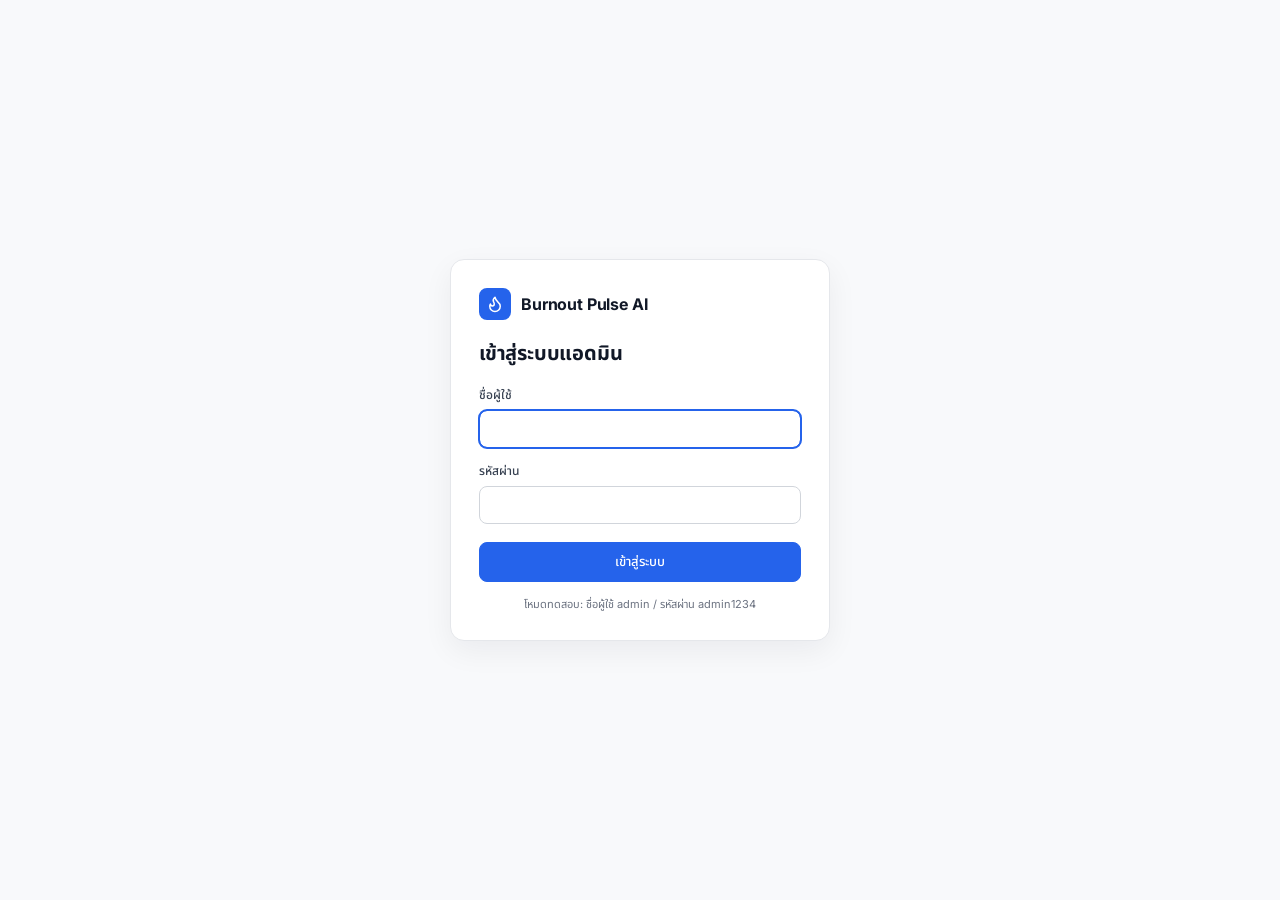
<file: Admin_Burnout/index.html>
<!DOCTYPE html>
<html lang="th">
<head>
  <meta charset="UTF-8">
  <meta name="viewport" content="width=device-width, initial-scale=1">
  <title>Burnout Pulse AI | Admin</title>
  <link rel="preconnect" href="https://fonts.googleapis.com">
  <link rel="preconnect" href="https://fonts.gstatic.com" crossorigin>
  <link href="https://fonts.googleapis.com/css2?family=Inter:wght@400;500;600;700&family=Noto+Sans+Thai:wght@400;500;600;700&family=Kanit:wght@600&display=swap" rel="stylesheet">
  <link rel="stylesheet" href="style.css">
</head>
<body>
 
  <!-- แถบด้านบน (แสดงเฉพาะหน้าจอเล็ก) -->
  <header class="topbar">
    <button class="icon-btn" id="menuBtn" aria-label="เปิดเมนู" aria-controls="sidebar" aria-expanded="false">
      <span data-icon="menu"></span>
    </button>
    <div class="brand brand--small">
      <span class="brand__logo" data-icon="flame"></span>
      <span class="brand__name">Burnout Pulse AI</span>
    </div>
  </header>
 
  <div class="backdrop" id="backdrop" hidden></div>
 
  <!-- หน้าเข้าสู่ระบบ -->
  <div class="login" id="login" hidden>
    <form class="login__card" id="loginForm" novalidate>
      <div class="brand">
        <span class="brand__logo" data-icon="flame"></span>
        <span class="brand__name">Burnout Pulse AI</span>
      </div>
      <h1 class="login__title">เข้าสู่ระบบแอดมิน</h1>
      <div class="login__error" id="loginError" role="alert" hidden></div>
      <div class="field">
        <label for="l-user">ชื่อผู้ใช้</label>
        <input id="l-user" name="username" autocomplete="username" autocapitalize="off">
      </div>
      <div class="field">
        <label for="l-pass">รหัสผ่าน</label>
        <input id="l-pass" name="password" type="password" autocomplete="current-password">
      </div>
      <button class="btn btn--primary login__submit" type="submit">เข้าสู่ระบบ</button>
      <p class="login__hint" id="loginHint" hidden></p>
    </form>
  </div>
 
  <!-- แถบเมนูด้านข้าง -->
  <aside class="sidebar" id="sidebar">
    <a class="brand" href="#home">
      <span class="brand__logo" data-icon="flame"></span>
      <span class="brand__name">Burnout Pulse AI</span>
    </a>
    <nav class="nav" aria-label="เมนูหลัก">
      <a class="nav__item" href="#home"      data-route="home"><span data-icon="home"></span>หน้าหลัก</a>
      <a class="nav__item" href="#employees" data-route="employees"><span data-icon="users"></span>พนักงาน</a>
      <a class="nav__item" href="#visitors"  data-route="visitors"><span data-icon="user"></span>ผู้มาเยือน</a>
      <a class="nav__item" href="#database"  data-route="database"><span data-icon="database"></span>ฐานข้อมูล</a>
    </nav>
    <div class="sidebar__foot" id="userBox" hidden>
      <div class="sidebar__user"><span class="avatar" id="userAvatar"></span><span id="userName"></span></div>
      <button class="btn" id="logoutBtn" type="button"><span data-icon="logout"></span>ออกจากระบบ</button>
    </div>
  </aside>
 
  <!-- เนื้อหาหลัก (ถูกเรนเดอร์โดย script.js) -->
  <main class="main" id="main">
    <!-- วันที่-เวลาปัจจุบัน มุมขวาบน (อัปเดตทุกวินาทีโดย script.js) -->
    <div class="clock" aria-hidden="true">
      <div>Date: <span id="clockDate">--/--/----</span></div>
      <div>Time: <span id="clockTime">--:--:-- --</span></div>
    </div>
 
    <div class="page-head">
      <div class="page-head__text">
        <h1 id="pageTitle">Admin | Home page</h1>
        <p id="pageSubtitle" class="page-head__sub" hidden></p>
      </div>
      <div class="page-head__actions" id="pageActions"></div>
    </div>
 
    <div class="tabs" id="tabs" role="tablist"></div>
 
    <div id="content" aria-live="polite"></div>
 
    <footer class="page-foot" id="pageFoot">
      <span>ระบบจัดการฐานข้อมูล Burnout Pulse AI</span>
      <a href="#" class="link" id="phpLinkFoot" data-php-link target="_blank" rel="noopener">
        <span data-icon="external"></span><span>เข้าสู่ phpMyAdmin</span>
      </a>
    </footer>
  </main>
 
  <!-- กล่องโต้ตอบ (เพิ่ม/แก้ไข/ลบ) -->
  <div class="modal" id="modal" hidden>
    <div class="modal__panel" role="dialog" aria-modal="true" aria-labelledby="modalTitle">
      <div class="modal__head">
        <h2 id="modalTitle"></h2>
        <button class="icon-btn" id="modalClose" aria-label="ปิด"><span data-icon="x"></span></button>
      </div>
      <div class="modal__body" id="modalBody"></div>
    </div>
  </div>
 
  <div class="toast" id="toast" role="status" hidden></div>
 
  <script src="config.js"></script>
  <script src="script.js"></script>
</body>
</html>
</file>
<file: Admin_Burnout/style.css>
/* ==========================================================
   Burnout Pulse AI | Admin  —  style.css
   ========================================================== */
 
:root {
  --bg: #f8f9fb;
  --surface: #ffffff;
  --border: #e5e7eb;
  --border-soft: #eef0f3;
  --text: #111827;
  --text-muted: #6b7280;
  --primary: #2563eb;
  --primary-hover: #1d4ed8;
  --primary-soft: #eff5ff;
  --success-bg: #dcfce7;
  --success-text: #15803d;
  --danger-bg: #fee2e2;
  --danger-text: #dc2626;
  --danger: #dc2626;
  --radius: 10px;
  --sidebar-w: 224px;
  --font: "Inter", "Noto Sans Thai", system-ui, -apple-system, "Segoe UI", sans-serif;
}
 
*, *::before, *::after { box-sizing: border-box; }
html { -webkit-text-size-adjust: 100%; }
body {
  margin: 0;
  font-family: var(--font);
  font-size: 14px;
  line-height: 1.5;
  color: var(--text);
  background: var(--bg);
}
h1, h2, p { margin: 0; }
a { color: inherit; text-decoration: none; }
button, input, select { font: inherit; color: inherit; }
button { cursor: pointer; }
[hidden] { display: none !important; }
 
:focus-visible { outline: 2px solid var(--primary); outline-offset: 2px; }
 
/* ---------- Icons ---------- */
[data-icon] { display: inline-flex; flex: none; }
[data-icon] svg { width: 1em; height: 1em; }
 
/* ---------- Sidebar ---------- */
.sidebar {
  position: fixed;
  inset: 0 auto 0 0;
  width: var(--sidebar-w);
  background: var(--surface);
  border-right: 1px solid var(--border);
  padding: 16px;
  z-index: 40;
  overflow-y: auto;
  display: flex;
  flex-direction: column;
}
.brand { display: flex; align-items: center; gap: 10px; padding: 4px 4px 20px; }
.brand__logo {
  width: 32px; height: 32px;
  display: inline-flex; align-items: center; justify-content: center;
  border-radius: 8px;
  background: var(--primary);
  color: #fff;
  font-size: 18px;
}
.brand__name { font-size: 16px; font-weight: 700; letter-spacing: -0.01em; white-space: nowrap; }
.brand--small { padding: 0; }
.brand--small .brand__logo { width: 28px; height: 28px; font-size: 16px; }
 
.nav { display: flex; flex-direction: column; gap: 4px; }
.nav__item {
  display: flex; align-items: center; gap: 12px;
  padding: 10px 12px;
  border-radius: 8px;
  color: #374151;
  font-size: 13px;
  font-weight: 500;
  transition: background .15s, color .15s;
}
.nav__item [data-icon] { font-size: 18px; color: #4b5563; }
.nav__item:hover { background: #f3f4f6; }
.nav__item.is-active { background: var(--primary-soft); color: var(--primary); font-weight: 600; }
.nav__item.is-active [data-icon] { color: var(--primary); }
 
/* ---------- Top bar (mobile) ---------- */
.topbar {
  display: none;
  position: sticky; top: 0; z-index: 30;
  align-items: center; gap: 12px;
  padding: 10px 16px;
  background: var(--surface);
  border-bottom: 1px solid var(--border);
}
.backdrop { position: fixed; inset: 0; background: rgba(17,24,39,.4); z-index: 35; }
 
.icon-btn {
  display: inline-flex; align-items: center; justify-content: center;
  width: 36px; height: 36px;
  font-size: 20px;
  background: transparent; border: 0; border-radius: 8px;
}
.icon-btn:hover { background: #f3f4f6; }
 
/* ---------- Clock (มุมขวาบน) ---------- */
.clock {
  margin: -8px 0 10px auto;
  width: max-content;
  text-align: right;
  font-family: "Kanit", "Noto Sans Thai", var(--font);
  font-weight: 600;
  font-size: 15px;
  line-height: 1.35;
  letter-spacing: 0.01em;
  color: var(--text);
  font-variant-numeric: tabular-nums;
}
 
/* ---------- Main ---------- */
.main { margin-left: var(--sidebar-w); padding: 28px 24px 40px; max-width: calc(var(--sidebar-w) + 1280px); }
 
.page-head { display: flex; align-items: flex-start; justify-content: space-between; gap: 16px; flex-wrap: wrap; }
.page-head h1 { font-size: 24px; font-weight: 700; letter-spacing: -0.01em; line-height: 1.3; }
.page-head__sub { margin-top: 4px; font-size: 12px; color: var(--text-muted); }
.page-head__actions { display: flex; gap: 8px; flex-wrap: wrap; }
 
/* ---------- Buttons ---------- */
.btn {
  display: inline-flex; align-items: center; justify-content: center; gap: 8px;
  height: 36px; padding: 0 14px;
  border-radius: 8px;
  border: 1px solid var(--border);
  background: var(--surface);
  font-size: 13px; font-weight: 500;
  white-space: nowrap;
  transition: background .15s, border-color .15s;
}
.btn [data-icon] { font-size: 16px; }
.btn:hover { background: #f9fafb; }
.btn--primary { background: var(--primary); border-color: var(--primary); color: #fff; }
.btn--primary:hover { background: var(--primary-hover); border-color: var(--primary-hover); }
.btn--danger { background: var(--danger); border-color: var(--danger); color: #fff; }
.btn--danger:hover { background: #b91c1c; border-color: #b91c1c; }
 
.btn-sm {
  height: 24px; padding: 0 9px;
  border-radius: 6px;
  border: 1px solid var(--border);
  background: var(--surface);
  font-size: 11px; font-weight: 500;
}
.btn-sm:hover { background: #f9fafb; }
.btn-sm--danger { background: var(--danger-bg); border-color: var(--danger-bg); color: var(--danger-text); }
.btn-sm--danger:hover { background: #fecaca; }
 
/* ---------- Tabs ---------- */
.tabs { display: flex; gap: 24px; margin-top: 16px; border-bottom: 1px solid var(--border); }
.tabs:empty { display: none; }
.tab {
  padding: 8px 0 10px;
  background: none; border: 0;
  border-bottom: 2px solid transparent;
  margin-bottom: -1px;
  font-size: 13px; font-weight: 500;
  color: var(--text-muted);
}
.tab:hover { color: var(--text); }
.tab.is-active { color: var(--primary); border-bottom-color: var(--primary); font-weight: 600; }
.divider { margin-top: 16px; border-bottom: 1px solid var(--border); }
 
/* ---------- Table ---------- */
#content { margin-top: 22px; }
.card { background: var(--surface); border: 1px solid var(--border); border-radius: 12px; overflow: hidden; }
.table-wrap { overflow-x: auto; }
table { width: 100%; border-collapse: collapse; font-size: 13px; }
thead th {
  padding: 14px 16px;
  text-align: left;
  font-size: 11px; font-weight: 500;
  color: var(--text-muted);
  background: #fafbfc;
  border-bottom: 1px solid var(--border);
  white-space: nowrap;
}
tbody td { padding: 14px 16px; border-bottom: 1px solid var(--border-soft); white-space: nowrap; vertical-align: middle; }
tbody tr:last-child td { border-bottom: 0; }
tbody tr:hover { background: #fcfcfd; }
.col-actions { text-align: right; }
.col-center { text-align: center; }
.actions { display: inline-flex; gap: 6px; }
.mono { font-variant-numeric: tabular-nums; }
 
.person { display: flex; align-items: center; gap: 12px; font-weight: 500; }
.avatar {
  width: 28px; height: 28px; border-radius: 50%;
  display: inline-flex; align-items: center; justify-content: center;
  background: #e5e7eb; color: #374151;
  font-size: 10px; font-weight: 600;
  flex: none;
}
 
.badge {
  display: inline-block;
  padding: 1px 10px;
  border-radius: 999px;
  font-size: 11px; font-weight: 500;
  line-height: 18px;
}
.badge--ok { background: var(--success-bg); color: var(--success-text); }
.badge--bad { background: var(--danger-bg); color: var(--danger-text); }
 
.state { padding: 48px 16px; text-align: center; color: var(--text-muted); }
.state strong { display: block; color: var(--text); margin-bottom: 4px; }
 
/* ---------- Sortable headers ---------- */
.th-sort {
  display: inline-flex; align-items: center; gap: 4px;
  padding: 0; border: 0; background: none;
  font: inherit; color: inherit;
  white-space: nowrap;
}
.th-sort:hover { color: var(--text); }
.th-sort.is-active { color: var(--primary); font-weight: 600; }
.th-sort__ind { font-size: 9px; opacity: .5; }
.th-sort.is-active .th-sort__ind { opacity: 1; }
 
/* ---------- Table note (preview limit) ---------- */
.table-note {
  display: flex; align-items: center; justify-content: space-between; gap: 12px; flex-wrap: wrap;
  padding: 12px 16px;
  border-top: 1px solid var(--border-soft);
  background: #fafbfc;
  font-size: 12px; color: var(--text-muted);
}
 
/* ---------- Sidebar user ---------- */
.sidebar__foot { margin-top: auto; padding-top: 16px; display: flex; flex-direction: column; gap: 10px; border-top: 1px solid var(--border-soft); }
.sidebar__user { display: flex; align-items: center; gap: 10px; padding: 0 4px; font-size: 12px; font-weight: 500; min-width: 0; }
.sidebar__user span:last-child { overflow: hidden; text-overflow: ellipsis; white-space: nowrap; }
.sidebar__foot .btn { width: 100%; }
 
/* ---------- Login ---------- */
.login {
  position: fixed; inset: 0; z-index: 100;
  display: flex; align-items: center; justify-content: center;
  padding: 16px;
  background: var(--bg);
  overflow-y: auto;
}
.login__card {
  width: 100%; max-width: 380px;
  padding: 28px;
  background: var(--surface);
  border: 1px solid var(--border);
  border-radius: 14px;
  box-shadow: 0 10px 30px rgba(17,24,39,.06);
}
.login__card .brand { padding: 0 0 18px; }
.login__title { margin-bottom: 18px; font-size: 20px; font-weight: 700; letter-spacing: -0.01em; }
.login__error { margin-bottom: 14px; padding: 8px 12px; border-radius: 8px; background: var(--danger-bg); color: var(--danger-text); font-size: 12px; }
.login__submit { width: 100%; height: 40px; margin-top: 4px; }
.login__submit:disabled, .modal .btn:disabled { opacity: .6; cursor: default; }
.login__hint { margin-top: 14px; font-size: 11px; color: var(--text-muted); text-align: center; }
 
/* ---------- Footer ---------- */
.page-foot {
  display: flex; align-items: center; justify-content: space-between; gap: 12px; flex-wrap: wrap;
  margin-top: 28px;
  font-size: 11px; color: var(--text-muted);
}
.link { display: inline-flex; align-items: center; gap: 6px; color: var(--primary); text-decoration: underline; font-size: 11px; font-weight: 500; }
.link [data-icon] { font-size: 14px; }
 
/* ---------- Modal ---------- */
.modal {
  position: fixed; inset: 0; z-index: 60;
  display: flex; align-items: center; justify-content: center;
  padding: 16px;
  background: rgba(17,24,39,.45);
}
.modal__panel {
  width: 100%; max-width: 440px; max-height: 100%; overflow-y: auto;
  background: var(--surface);
  border-radius: 14px;
  box-shadow: 0 20px 50px rgba(0,0,0,.2);
  animation: pop .15s ease-out;
}
@keyframes pop { from { opacity: 0; transform: translateY(6px) scale(.98); } to { opacity: 1; transform: none; } }
.modal__head { display: flex; align-items: center; justify-content: space-between; padding: 16px 20px; border-bottom: 1px solid var(--border-soft); }
.modal__head h2 { font-size: 16px; font-weight: 700; }
.modal__body { padding: 20px; }
 
.field { margin-bottom: 14px; }
.field label { display: block; margin-bottom: 6px; font-size: 12px; font-weight: 500; color: #374151; }
.field input, .field select {
  width: 100%; height: 38px; padding: 0 12px;
  border: 1px solid #d1d5db; border-radius: 8px;
  background: var(--surface);
}
.field input:focus, .field select:focus { outline: 2px solid var(--primary); outline-offset: -1px; border-color: var(--primary); }
.field .hint { margin-top: 4px; font-size: 11px; color: var(--text-muted); }
.field.has-error input { border-color: var(--danger); }
.field .error { margin-top: 4px; font-size: 11px; color: var(--danger-text); }
.modal__foot { display: flex; justify-content: flex-end; gap: 8px; margin-top: 20px; }
.modal__text { color: #374151; }
 
/* ---------- Toast ---------- */
.toast {
  position: fixed; left: 50%; bottom: 24px; transform: translateX(-50%);
  z-index: 80;
  max-width: calc(100% - 32px);
  padding: 10px 16px;
  background: #111827; color: #fff;
  border-radius: 8px;
  font-size: 13px;
  box-shadow: 0 8px 24px rgba(0,0,0,.25);
}
 
/* ---------- Responsive ---------- */
@media (max-width: 960px) {
  .topbar { display: flex; }
  .sidebar { transform: translateX(-100%); transition: transform .2s ease; box-shadow: none; }
  .sidebar.is-open { transform: none; box-shadow: 0 0 40px rgba(0,0,0,.2); }
  .main { margin-left: 0; padding: 20px 16px 32px; }
}
 
@media (max-width: 560px) {
  .clock { font-size: 13px; margin-top: 0; }
  .page-head h1 { font-size: 20px; }
  .page-head__actions { width: 100%; }
  .page-head__actions .btn { flex: 1; }
  thead th, tbody td { padding: 12px; }
  .tabs { gap: 18px; }
}
 
@media (prefers-reduced-motion: reduce) {
  *, *::before, *::after { animation: none !important; transition: none !important; }
}
</file>
